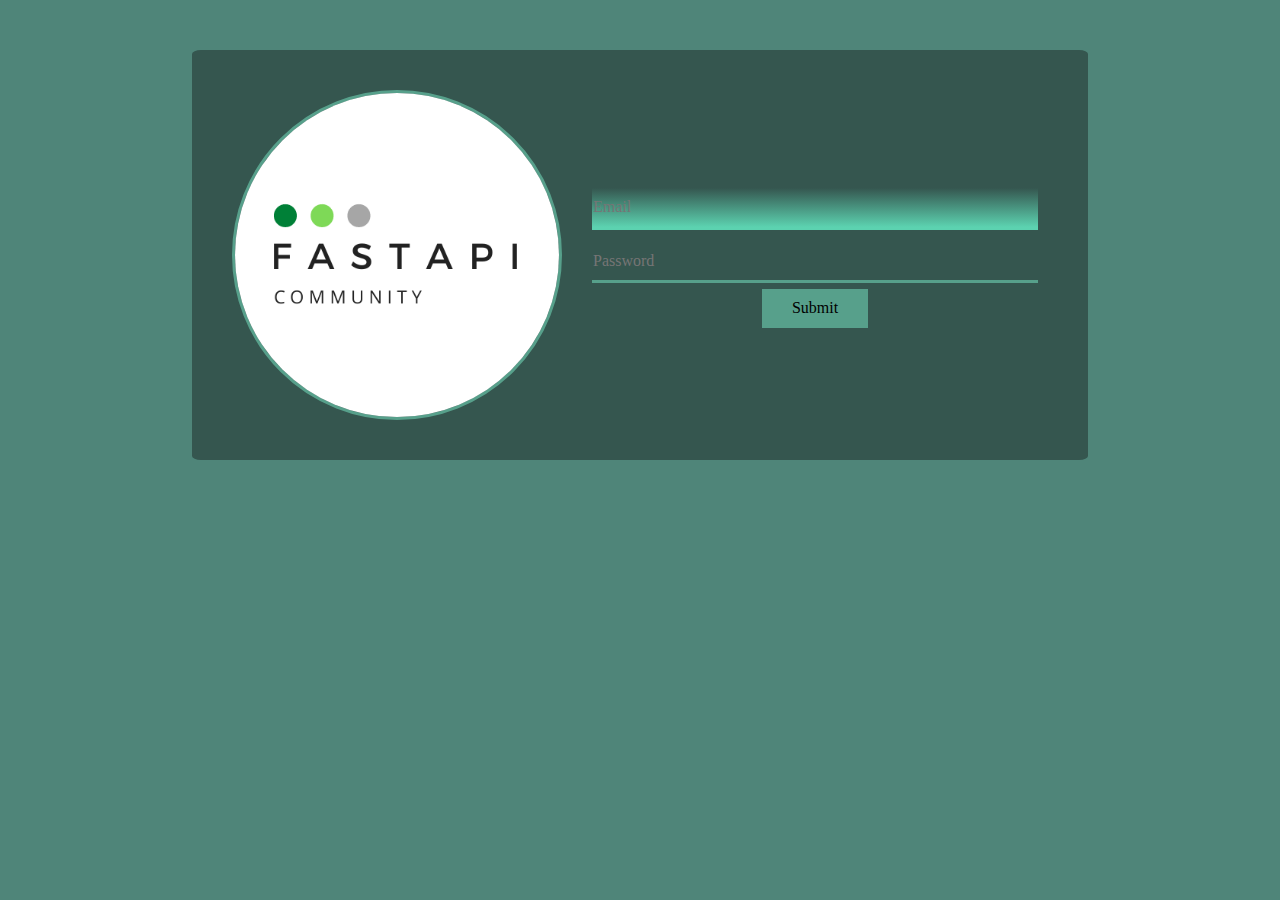
<file: fastapi/index.html>
<!DOCTYPE html>
<html lang="en">
<head>
    <meta charset="UTF-8">
    <title>FastAPI Community</title>
    <link rel="stylesheet" type="text/css" href="../normalize.css">
    <link rel="stylesheet" type="text/css" href="index.css">
</head>

  <div class="container">
    <form class="container-form">
      <div class="container-form__div">
        <input type="email" placeholder="Email" autofocus="1" class="container-form__div-input">
      </div>
      <div class="container-form__div">
        <input type="password" placeholder="Password" class="container-form__div-input">
      </div>
      <div class="container-form__div">
        <input type="submit">
      </div>
    </form>
    <div class="container-image">
        <img src="logo.png">
    </div>
  </div>

<body>

</body>
</html>
</file>
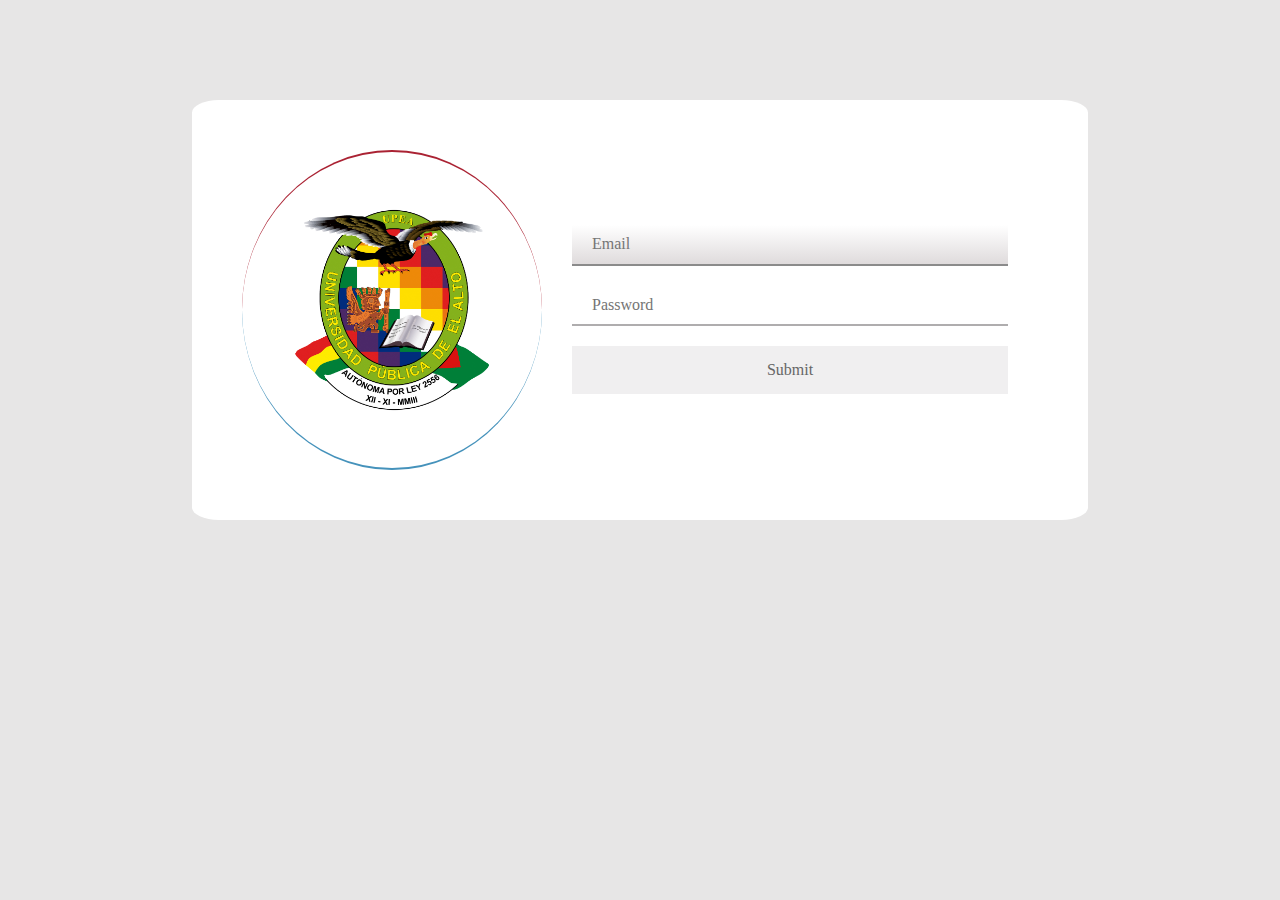
<file: upea-login/index.html>
<!DOCTYPE html>
<html lang="en">
<head>
    <meta charset="UTF-8">
    <title>Upea</title>
    <link rel="stylesheet" type="text/css" href="../normalize.css">
    <link rel="stylesheet" type="text/css" href="desing.css">
</head>
<body>
    <div class="container">
        <form class="container-form">
            <div class="container-form__div">
                <input type="email" class="container-form__div-input" autofocus="1" placeholder="Email">
            </div>
            <div class="container-form__div">
                <input type="password" class="container-form__div-input" placeholder="Password">
            </div>
            <div class="container-form__div">
                <input type="submit" class="container-form__div-input">
            </div>
        </form>
        <div class="container-image">
                <img src="upea.png">
        </div>
    </div>
</body>
</html>
</file>
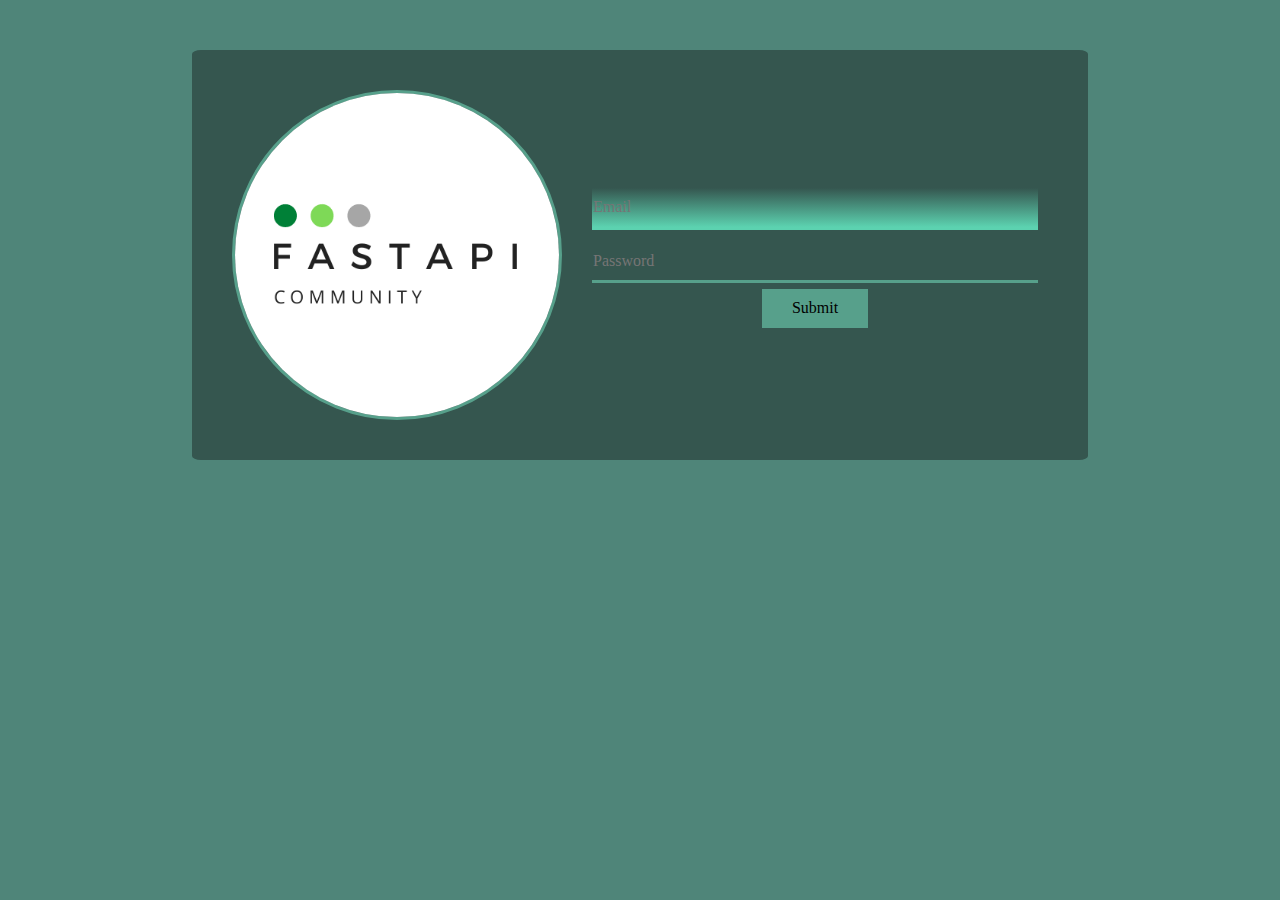
<file: fastapi/fastapi_v1/index.html>
<!DOCTYPE html>
<html lang="en">
<head>
    <meta charset="UTF-8">
    <title>FastAPI Community</title>
    <link rel="stylesheet" type="text/css" href="../../normalize.css">
    <link rel="stylesheet" type="text/css" href="index.css">
</head>

  <div class="container">
    <form class="container-form">
      <div class="container-form__div">
        <input type="email" placeholder="Email" autofocus="1" class="container-form__div-input">
      </div>
      <div class="container-form__div">
        <input type="password" placeholder="Password" class="container-form__div-input">
      </div>
      <div class="container-form__div">
        <input type="submit">
      </div>
    </form>
    <div class="container-image">
        <img src="logo.png">
    </div>
  </div>

<body>

</body>
</html>
</file>
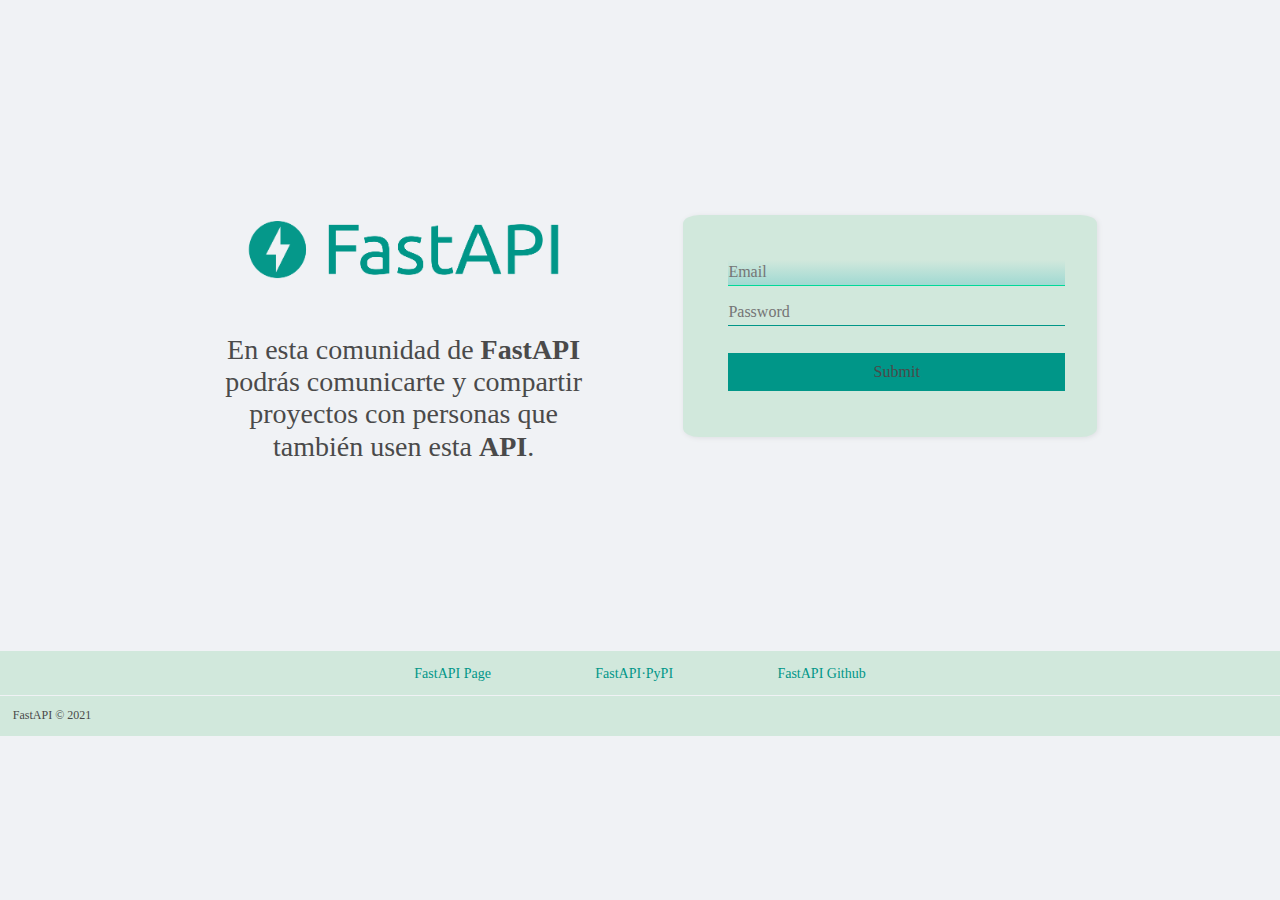
<file: fastapi/fastapi_v2/index.html>
<!DOCTYPE html>
<html lang="en">
<head>
    <meta charset="UTF-8">
    <title>FastAPI-Login</title>
    <link rel="stylesheet" type="text/css" href="desing.css">
    <link rel="stylesheet" type="text/css" href="../../normalize.css">
</head>
<body>
  <div class="container">
    <form class="container-form">
      <div class="container-form__div">
        <input class="container-form__div-input" type="email" placeholder="Email" autofocus="1">
      </div>
      <div class="container-form__input">
        <input class="container-form__div-input" type="password" placeholder="Password">
      </div>
      <div class="container-form__input">
        <input class="container-form__div-input" type="submit">
      </div>
    </form>
    <div class="container-desc">
      <img src="fastapi-logo.png">
      <p>
        En esta comunidad de <b>FastAPI</b> podrás comunicarte y compartir proyectos con personas que también usen esta <b>API</b>.
      </p>
    </div>
  </div>

  <div class="footer">
    <div class="footer-container">
      <ul class="footer-container__ul">
        <div class="footer-container__ul-li">
          <li><a href="https://fastapi.tiangolo.com">FastAPI Page</a></li>
        </div>
        <div class="footer-container__ul-li">
          <li><a href="https://pypi.org/project/fastapi">FastAPI·PyPI</a></li>
        </div>
        <div class="footer-container__ul-li">
          <li><a href="https://github.com/tiangolo/fastapi">FastAPI Github</a></li>
        </div>
      </ul>
    </div>
    <div class="footer-copyright">
      <span>FastAPI © 2021</span>
    </div>
  </div>
</body>
</html>
</file>
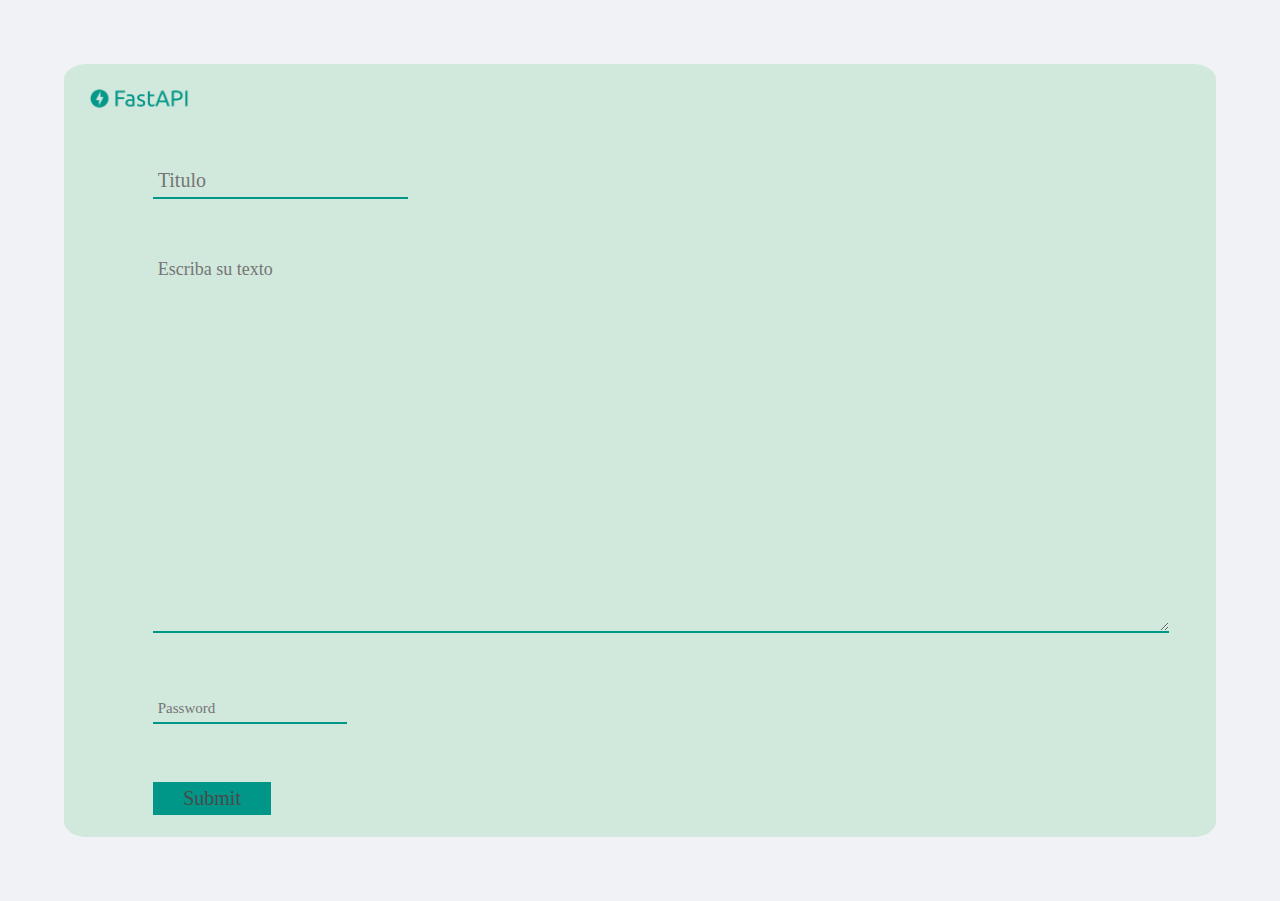
<file: fastapi/fastapi_v2/create_blog.html>
<!DOCTYPE html>
<html lang="en">
<head>
    <meta charset="UTF-8">
    <title>Create blog</title>
    <link rel="stylesheet" type="text/css" href="../../normalize.css">
    <link rel="stylesheet" type="text/css" href="create_blog.css">
</head>
<body>
    <div class="container">
        <div class="container-img">
            <img src="fastapi-logo.png">
        </div>
        <form class="container-form">
            <div class="container-form__">
                <input type="text" placeholder="Titulo" class="container-form__title">
            </div>
            <div id="container-form__text">
                <textarea placeholder="Escriba su texto"></textarea>
            </div>
            <div class="container-form__">
                <input type="password" placeholder="Password" class="container-form__password">
            </div>
            <div class="container-form__">
                <input type="submit" id="container-form__submit">
            </div>
        </form>
    </div>
</body>
</html>
</file>
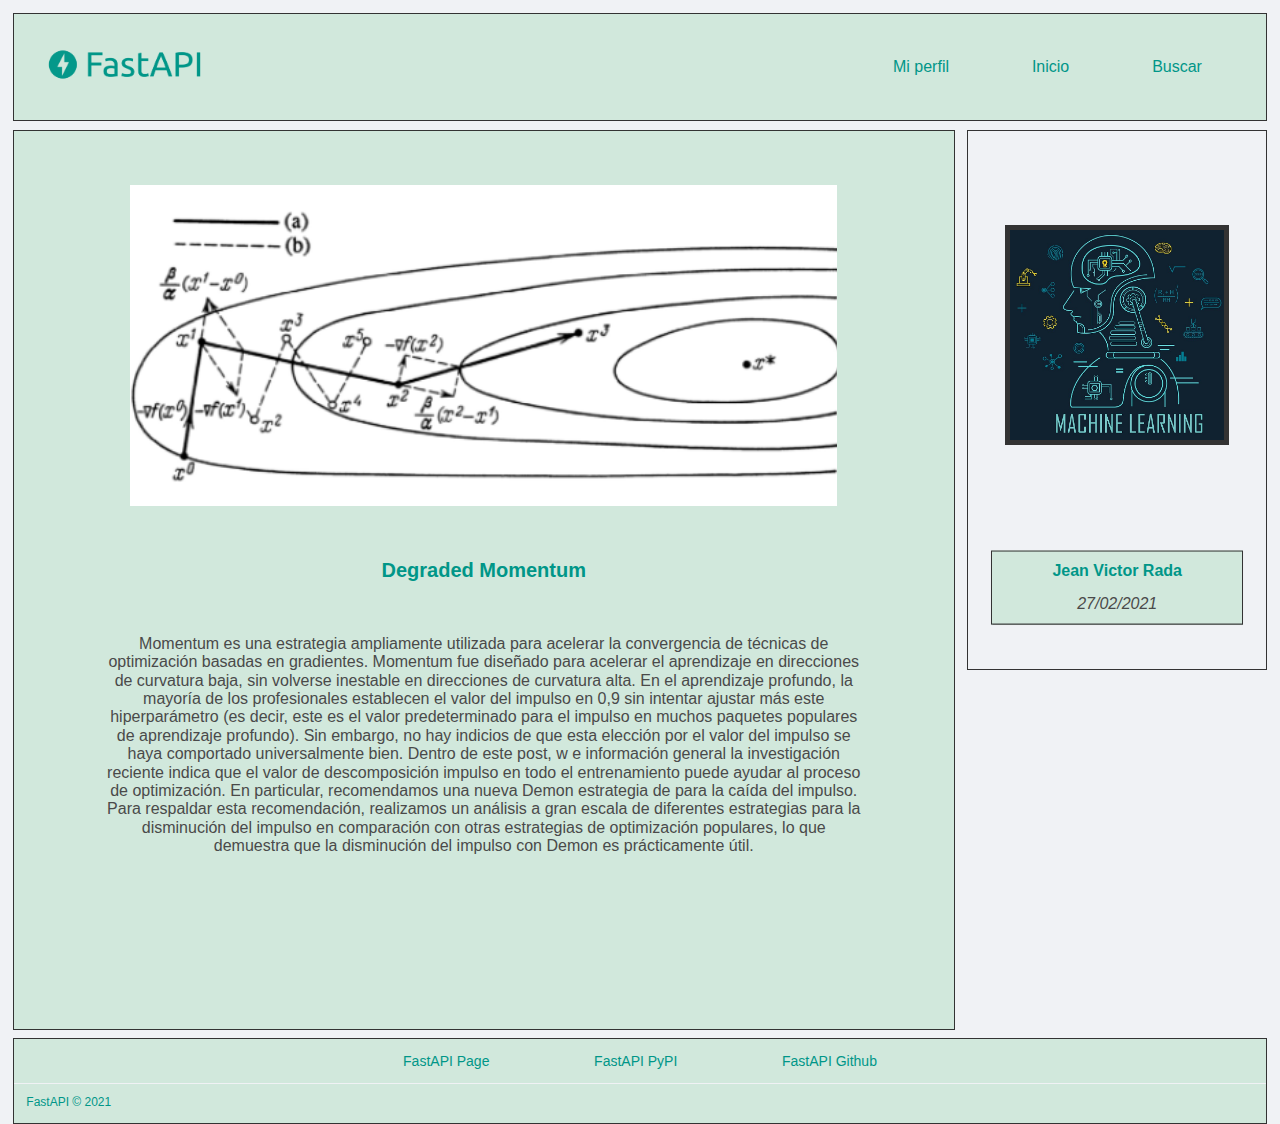
<file: fastapi/fastapi_v2/viewPage.html>
<!DOCTYPE html>
<html lang="en">
<head>
    <meta charset="UTF-8">
    <title>Main</title>
    <link rel="stylesheet" type="text/css" href="../../normalize.css">
    <link rel="stylesheet" type="text/css" href="viewPage.css">
    <link rel="icon", href="fastapi-logo.png">
</head>
<body>
  <div class="container">
    <div class="container-header container-item">
      <div class="container-header__img">
          <img src="fastapi-logo.png">
      </div>
      <div class="container-header__link">
          <ul class="container-header__link-ul">
              <li class="container-header__link-ul__li"><a href="#">Mi perfil</a></li>
              <li class="container-header__link-ul__li"><a href="#">Inicio</a></li>
              <li class="container-header__link-ul__li"><a href="#">Buscar</a></li>
          </ul>
      </div>
    </div>
    <div class="container-main container-item">
      <div class="container-main__img">
          <img src="momentum vs gd.PNG">
      </div>
      <div class="container-main__title">
          <b>Degraded Momentum</b>
      </div>
      <div class="container-main__p">
          <p>
              Momentum es una estrategia ampliamente utilizada para acelerar la convergencia de técnicas de optimización basadas en gradientes. Momentum fue diseñado para acelerar el aprendizaje en direcciones de curvatura baja, sin volverse inestable en direcciones de curvatura alta. En el aprendizaje profundo, la mayoría de los profesionales establecen el valor del impulso en 0,9 sin intentar ajustar más este hiperparámetro (es decir, este es el valor predeterminado para el impulso en muchos paquetes populares de aprendizaje profundo). Sin embargo, no hay indicios de que esta elección por el valor del impulso se haya comportado universalmente bien.

Dentro de este post, w e información general la investigación reciente indica que el valor de descomposición impulso en todo el entrenamiento puede ayudar al proceso de optimización. En particular, recomendamos una nueva Demon estrategia de para la caída del impulso. Para respaldar esta recomendación, realizamos un análisis a gran escala de diferentes estrategias para la disminución del impulso en comparación con otras estrategias de optimización populares, lo que demuestra que la disminución del impulso con Demon es prácticamente útil. 
          </p>
      </div>
    </div>
    <div class="container-aside container-item">
      <div class="container-aside__img">
          <img src="MACHINE-LEARNING.jpeg">
      </div>
      <div class="container-aside__info">
          <div class="frame">
              <b>Jean Victor Rada</b>
          </div>
          <div class="frame">
              <i>27/02/2021 </i>
          </div>
      </div>
    </div>
    <div class="container-footer container-item">
      <div class="container-footer-link">
        <ul class="container-footer-link__ul">
            <div class="container-footer-link__ul-li">
                <li><a href="https://fastapi.tiangolo.com">FastAPI Page</a></li>
            </div>
            <div class="container-footer-link__ul-li">
                <li><a href="https://pypi.org/project/fastapi">FastAPI PyPI</a></li>
            </div>
            <div class="container-footer-link__ul-li">
                <li><a href="https://github.com/tiangolo/fastapi">FastAPI Github</a></li>
            </div>
        </ul>
      </div>
      <div class="container-footer__copyright">
          <span>FastAPI © 2021</span>
      </div>
    </div>
  </div>
</body>
</html>
</file>
<file: fastapi/index.css>
body {
    background: #4F8579;
}

.container {
    display: flex;
    flex-wrap: wrap;
    align-items: center;
    justify-content: center;
    background-color: #35564F;
    margin: 50px auto;
    padding: 30px;
    width: 70%;
    border-radius: 1%;
}

.container-form {
    text-align: center;
    padding: 20px;
    flex-grow: 1;
    order: 5;
}

.container-form__div-input {
    width: 100%;
    padding: 10px 1px;
    margin: 6px 0;
    border: none;
    border-bottom: 3px solid #57A08B;
    background: transparent;
    color: #fff;
}

.container-form__div-input:focus {
    background: linear-gradient(to bottom, transparent, #5CD2B0);
    outline: none;
    border-bottom: 3px solid #5CD2B0;
}

.container-image {
    display: flex;
    flex-grow: 1;
    padding: 10px;
    width: 30%;
    min-width: 300px;
    max-width: 350px;
    order: 1;
}

.container-image img {
    margin: auto;
    border-radius: 50%;;
    border: 3px solid #57A08B;
    min-width: 100px;
}

.container-image img:hover {
    border: 3px solid #5CD2B0;
}

.container-form__div input[type="submit"] {
    background-color: #57A08B;
    border: none;
    padding: 10px 30px;
}

.container-form input[type="submit"]:hover {
    background-color: #5CD2B0;
}

.container-form input[type="submit"]:focus {
    background: #5CD2B0;
}

.container-form input[type="submit"]:active {
    background: linear-gradient(to bottom, #5CD2B0, #57A08B);
}
</file>
<file: upea-login/desing.css>
body {
    background: #E7E6E6;
}

.container {
    display: flex;
    align-items: center;
    justify-content: center;
    flex-wrap: wrap;
    width: 70%;
    background-color: #fff;
    padding: 50px;
    margin: 100px auto;
    border-radius: 3%;
}

.container-form {
    text-align: center;
    padding: 10px 30px;
    flex-grow: 1;
    order: 5;
    margin: auto;
}

.container-form__div {
    width: 100%;
    padding: 5px 0;

}

.container-form__div-input {
    border: none;
    background: transparent;
    border-bottom: 2px solid #AFADAE;
    color: #666;
    margin: 5px 0;
    padding: 10px 20px;
    width: 100%;
}

.container-form__div-input:focus {
    background: linear-gradient(to bottom, transparent, #DFDBDC);
    border-bottom: 2px solid #8B8B8B;
    outline: none;
}

.container-image {
    display: flex;
    width: 100%;
    flex-grow: 1;
    max-width: 300px;
    min-width: 200px;
    margin: auto;
}

.container-image img {
    flex-basis: 50%;
    border-radius: 60%;
    padding: 10px 30px;
    margin: auto;
    border-top: 2px solid #a23;
    border-bottom: 2px solid #4592BB;
    background-color: #fff;
    order: 1;
}

.container-image img:hover {
    border-bottom: 2px solid #a23;
    border-top: 2px solid #4592BB;
}

.container-form input[type="submit"] {
    background-color: #F0EFF0;
    padding: 15px;
    border-bottom: none;
}

.container-form input[type="submit"]:hover {
    background: #ECECEC ;
}

.container-form input[type="submit"]:active {
    background: linear-gradient(to bottom, #ECECEC, #F0EFF0);
}
</file>
<file: fastapi/fastapi_v1/index.css>
body {
    background: #4F8579;
}

.container {
    display: flex;
    flex-wrap: wrap;
    align-items: center;
    justify-content: center;
    background-color: #35564F;
    margin: 50px auto;
    padding: 30px;
    width: 70%;
    border-radius: 1%;
}

.container-form {
    text-align: center;
    padding: 20px;
    flex-grow: 1;
    order: 5;
}

.container-form__div-input {
    width: 100%;
    padding: 10px 1px;
    margin: 6px 0;
    border: none;
    border-bottom: 3px solid #57A08B;
    background: transparent;
    color: #fff;
}

.container-form__div-input:focus {
    background: linear-gradient(to bottom, transparent, #5CD2B0);
    outline: none;
    border-bottom: 3px solid #5CD2B0;
}

.container-image {
    display: flex;
    flex-grow: 1;
    padding: 10px;
    width: 30%;
    min-width: 300px;
    max-width: 350px;
    order: 1;
}

.container-image img {
    margin: auto;
    border-radius: 50%;
    border: 3px solid #57A08B;
    min-width: 100px;
}

.container-image img:hover {
    border: 3px solid #5CD2B0;
}

.container-form__div input[type="submit"] {
    background-color: #57A08B;
    border: none;
    padding: 10px 30px;
}

.container-form input[type="submit"]:hover {
    background-color: #5CD2B0;
}

.container-form input[type="submit"]:focus {
    background: #5CD2B0;
}

.container-form input[type="submit"]:active {
    background: linear-gradient(to bottom, #5CD2B0, #57A08B);
}
</file>
<file: fastapi/fastapi_v2/desing.css>
body {
    background: #f0f2f5;
}

.container {
    display: flex;
    flex-wrap: wrap;
    align-items: center;
    justify-content: center;
    background: #f0f2f5;
    margin: 8% auto;
    padding: 2%;
    width: 80%;
}

.container-form {
    text-align: center;
    padding: 4%;
    margin: 3%;
    flex-grow: 1;
    order: 5;
    background: #D1E8DC;
    border-radius: 4%;
    box-shadow: 1px 1px 5px #dddfe2;
    max-width: 500px;
    max-height: 300px;
}

.container-form__div-input {
    width: 100%;
    margin: 2%;
    padding: 1% 0;
    border: none;
    background: transparent;
    border-bottom: 1.5px solid #009688;
    color: #4a4a4a;
}

.container-form__div-input:focus {
    outline: none;
    border-bottom: 1.5px solid #00D999;
    background: linear-gradient(to bottom, transparent, #A0D9D2);
}

.container-desc {
    display: flex;
    flex-grow: 1;
    padding: 5% 5%;
    width: 50%;
    max-width: 500px;
    flex-direction: column;
    min-width: 300px;
    order: -1;
    background: #f0f2f5;
}

.container-desc img {
    margin: auto 0;
    min-width: 100px;
}

.container-desc p {
    margin: auto;
    font-size: 28px;
    padding: 3%;
    text-align: center;
    color: #4a4a4a;
}

.container-form input[type="submit"] {
    margin-top: 6%;
    background: #009688;
    border: none;
    padding: 3%;
}

.container-form input[type="submit"]:hover {
    background-color: #00A698;
}

.container-form input[type="submit"]:focus {
    background: #00A698;
}

.container-form input[type="submit"]:active {
    background: linear-gradient(to bottom, #80C5B1, #00A698)
}

.footer {
    display: flex;
    flex-wrap: wrap;
    align-content: center;
    justify-content: center;
    background: #D1E8DC;
    width: 100%;
    flex-direction: column;
}

.footer-container {
    flex-direction: row;
    flex-grow: 1;
    width: 100%;
    padding: 1% 1%;
}

.footer-container__ul {
    text-align: center;
    order: 1;
}

.footer-container__ul-li {
    display: inline-block;
    list-style-type: none;
    margin: 0 4%;
    flex-grow: 1;
}

.footer-container__ul a {
    color: #009688;
    text-decoration: none;
    font-size: 14px;
}

.footer-copyright {
    border-top: 0.5px solid #f0f2f5;;
    order: 5;
    font-size: 12px;
    color: #4a4a4a;
    flex-grow: 1;
    padding: 1% 1%;
    margin: 0;
}
</file>
<file: fastapi/fastapi_v2/create_blog.css>
body {
    background: #f0f2f5;
}

.container {
    background: #D1E8DC;
    width: 90%;
    height: 90%;
    margin: 5%;
    border-radius: 2%;
}

.container-img {
    display: flex;
    flex-grow: 1;
    width: 13%;
    height: 8%;
    margin: auto 0;
    padding: 1%;
}



.container-form {
    display: flex;
    flex-wrap: wrap;
    justify-content: center;
    width: 90%;
    flex-direction: column;
    align-items: left;
    margin: auto;

}

.container-form__ {
    margin: 2%;
    padding: 1%;
    flex-grow: 1;
    font-size: 20px;
}

.container-form__title {

    padding: 0.5%;
    font-size: 20px;
    border: none;
    background: transparent;
    border-bottom: 2px solid #009688;
    color: #4a4a4a;
}

.container-form__password {

    padding: 0.5%;
    border: none;
    font-size: 15px;
    background: transparent;
    border-bottom: 2px solid #009688;
    color: #4a4a4a;
}

#container-form__text {
    margin: 2%;
    padding: 1%;
    width: 100%;
    height: 400px;
    font-size: 20px;
    flex-grow: 1;
}

#container-form__text textarea {
    width: 100%;
    padding: 0.5%;
    height: 100%;
    background: transparent;
    border: none;
    font-size: 18px;
    border-bottom: 2px solid #009688;
    color: #4a4a4a;
}

#container-form__submit {
    padding: 0.5% 3%;
    background: #009688;
    flex-grow: 1;
    color: #4a4a4a;
    border: none;
}

.container-form__title:focus {
    outline: none;
    border-bottom: 1.5px solid #00D999;
    background: linear-gradient(to bottom, transparent, #A0D9D2);
}

.container-form__title:hover {
    outline: none;
    border-bottom: 1.5px solid #00D999;
    background: linear-gradient(to bottom, transparent, #A0D9D2);
}

.container-form__password:focus {
    outline: none;
    border-bottom: 1.5px solid #00D999;
    background: linear-gradient(to bottom, transparent, #A0D9D2);
}

.container-form__password:hover {
    outline: none;
    border-bottom: 1.5px solid #00D999;
    background: linear-gradient(to bottom, transparent, #A0D9D2);
}

#container-form__text textarea:focus {
    outline: none;
    border-bottom: 1.5px solid #00D999;
    background: linear-gradient(to bottom, transparent, #A0D9D2);
}

#container-form__text textarea:hover {
    outline: none;
    border-bottom: 1.5px solid #00D999;
    background: linear-gradient(to bottom, transparent, #A0D9D2);
}

#container-form__submit:hover {
    background-color: #00A698;
}

#container-form__submit:focus {
    background-color: #00A698;
}

#container-form__submit:active {
    background: linear-gradient(to bottom, #80C5B1, #00A698);
}
</file>
<file: fastapi/fastapi_v2/viewPage.css>
body {
    font-family: sans-serif;
    background: #f0f2f5;
    color: #4a4a4a;
}

.container {
    display: grid;
    height: 100vh;
    grid-template-areas:
    "header"
    "aside"
    "main"
    "main"
    "main"
    "footer";
}

.container-header {
    grid-area: header;
    display: flex;
    width: 100%;
    min-height: 60px;
    height: 5vh;
    background-color: #D1E8DC;
    order: -1;
}

.container-header__img {
    margin: auto 1%;
    width: 20%;
    flex-grow: 1;
    min-width: 100px;
}

.container-header__link {
    flex-direction: row;
    width: 100%;
    margin: auto 2%;
    flex-grow: 1;
}

.container-header__link-ul {
    text-align: right;
}

.container-header__link-ul__li {
    display: inline-block;
    padding: 1% 3%;
    margin: 1%;
    flex-grow: 1;
}

.container-header__link-ul a {
    color: #009688;
    text-decoration: none;
}


.container-aside {
    grid-area: aside
    order: 1;
    display: flex;
    flex-grow: 1;
    flex-wrap: wrap;
    order: 1;
    width: 100%;
    height: 50vh;
    align-items: center;
    min-height: 220px;
    padding: 3%;
    justify-content: space-evenly;
}



.container-aside__img {
    height: 20vh;
    margin: auto 2%;
    min-width: 150px;
    min-height: 150px;
}

.container-aside__img img {
    object-fit: cover;
    height: 20vh;
    min-width: 150px;
    min-height: 150px;
}

.container-aside__img img:hover {
    filter: contrast(150%);
}

.container-aside__info {
    display: flex;
    width: 80%;
    max-width: 300px;
    padding: 2%;
    background: #D1E8DC;
    box-shadow: 0.3px 0.3px 1px;
    flex-direction: column;
    margin: 2%;
}

.frame {
    text-align: center;
    width: 100%;
    padding: 2%;
    margin: 1% 0;
    flex-grow: 1;
}

.frame b {
    color: #009688;
}

.container-main {
    grid-area: main;
    display: flex;
    width: 100%;
    flex-direction: column;
    justify-content: center;
    align-content: flex-start;
    padding: 3%;
    order: 3;
}

.container-main__img {
    width: 80%;
    margin: 3% auto;

}

.container-main__img img {
    object-fit: cover;
    width: 100%;
    height: 100%;
}

.container-main__title {
    margin: auto;
    font-size: 20px;
    padding: 3%;
    color: #009688;
}

.container-main__p {
    width: 100%;
    height: 100%;
    overflow: auto;
}

.container-main__p p {
    padding: 3% 7%;
    text-align: center;

}

.container-footer {
    grid-area: footer;
    display: flex;
    width: 100%;
    flex-wrap: wrap;
    flex-direction: column;
}

.container-footer-link {
    background: #D1E8DC;
    flex-direction: row;
    flex-grow: 1;
    width: 100%;
    padding: 1% 0;
}

.container-footer-link__ul {
    text-align: center;
}

.container-footer-link__ul-li {
    display: inline-block;
    list-style-type: none;
    margin: 0 4%;
    flex-grow: 1;
}

.container-footer-link__ul a {
    color: #009688;
    text-decoration: none;
    font-size: 14px;
}

.container-footer__copyright {
    flex-grow: 1;
    background: #D1E8DC;
    border-top: 0.2px solid #f0f2f5;
    font-size: 12px;
    flex-grow: 1;
    padding: 1% 1%;
    margin: 0;
    color: #009688;
}


@media screen and (min-width: 900px) {
    .container {
        display: grid;
        height: 100vh;
        grid-template-areas:
        "header header"
        "main aside"
        "main aside"
        "main aside"
        "footer footer";
        grid-gap: 1%;
        padding: 1%;
    }

    .container-header {
        grid-area: header;
        width: 100%;
        height: 12vh;
        border: 1px solid #333;
        background: #D1E8DC;

    }

    .container-main {
        border: 1px solid #333;
        grid-area: main;
        height: 100vh;
        width: 100%;
        background: #D1E8DC;
    }

    .container-aside {
        border: 1px solid #333;
        grid-area: aside;
        display: flex;
        width: 300px;
        height: 60vh;
        flex-direction: column;
        justify-content: center;
        align-items: center;
        min-height: 380px;
    }

    .container-aside__img {
        margin: auto;
        transform: translatey(-10%);
        max-height: 220px;
        border: 5px solid #333;
        width: 80%;
        height: 80%;
    }

    .container-aside__img img {
        object-fit: cover;
        width: 100%;
        height: 100%;
    }

    .container-aside__info {
        width: 90%;
        transform: translatey(-40%);
        padding: 1%;
        background: #D1E8DC;
        box-shadow: 0.3px 0.3px 1px;
        flex-direction: column;
        border: 1px solid #333;
    }


    .container-footer {
        border: 1px solid #333;
        grid-area: footer;

        width: 100%;
        background: #D1E8DC;
    }
}
</file>
